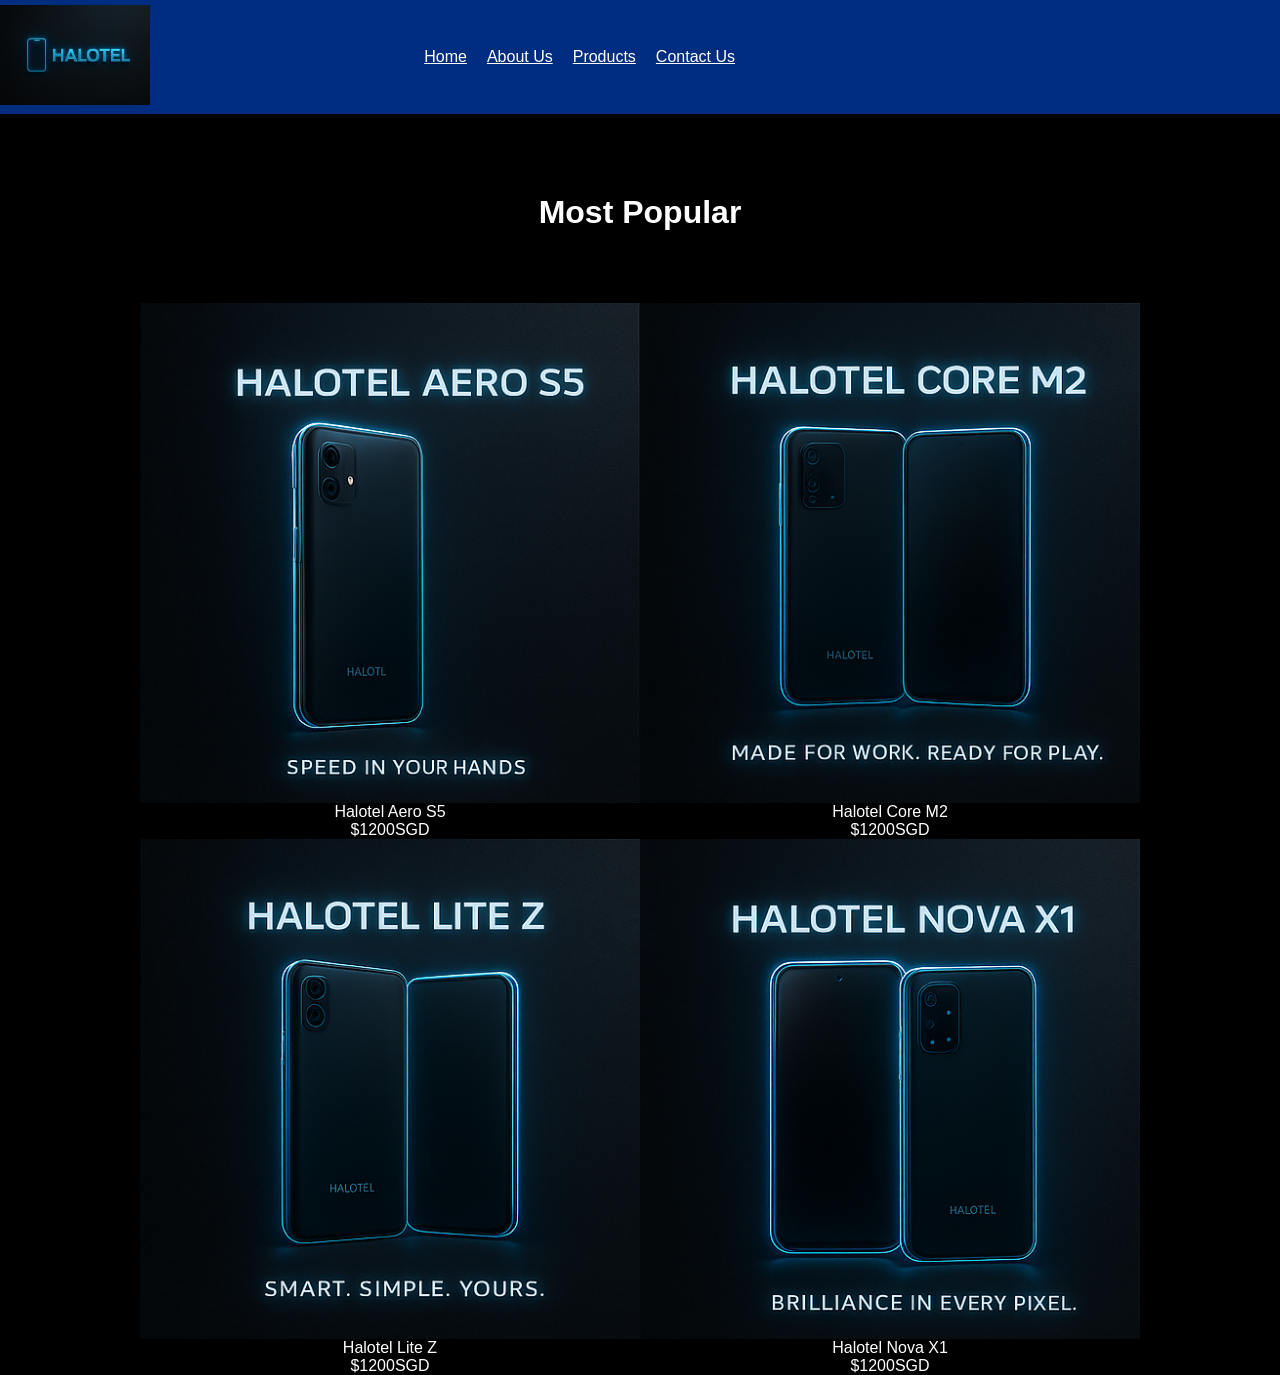
<file: index.html>
<!DOCTYPE html>
<html lang="en">
<head>
    <meta charset="UTF-8">
    <meta name="viewport" content="width=device-width, initial-scale=1.0">
    <title>Halotel</title>
    <link rel="stylesheet" href="index.css">

</head>
<body style="background-color: black;">
        <!-- header -->
         <header>
        <div class="logo">
            <img src="images/halotel_logo.png" alt="halotel logo">
        </div>
        <nav>
            <ul>
                <li><a href="index.html">Home</a></li>
                <li><a href="aboutus.html">About Us</a></li>
                <li><a href="products.html">Products</a></li>
                <li><a href="contactus.html">Contact Us</a></li>
            </ul>
        </nav>
        </header> 

    
        <!-- main area -->
        <main>
        <h1 style="text-align: center;">Most Popular</h1>

        <br><br><br><br>

        <div class="content">
        <article>
        <img src="images/halotel_aero_s5.png" alt="product1">
        <p>
            Halotel Aero S5
            <br>
            $1200SGD
        </p>
        </article>

        <article>
            <img src="images/halotel_core_m2.png" alt="product2">
            <p>
            Halotel Core M2
            <br>
            $1200SGD
        </p>
        </article>

        <article>
        <img src="images/halotel_lite_z.png" alt="product3">
        <p>
            Halotel Lite Z
            <br>
            $1200SGD
        </p>
        </article>
    
        <article>
        <img src="images/halotel_nova_x1.png" alt="product4">
        <p>
            Halotel Nova X1
            <br>
            $1200SGD
        </p>
        </article>
        </div>
        </main>
</body>
</html>
</file>
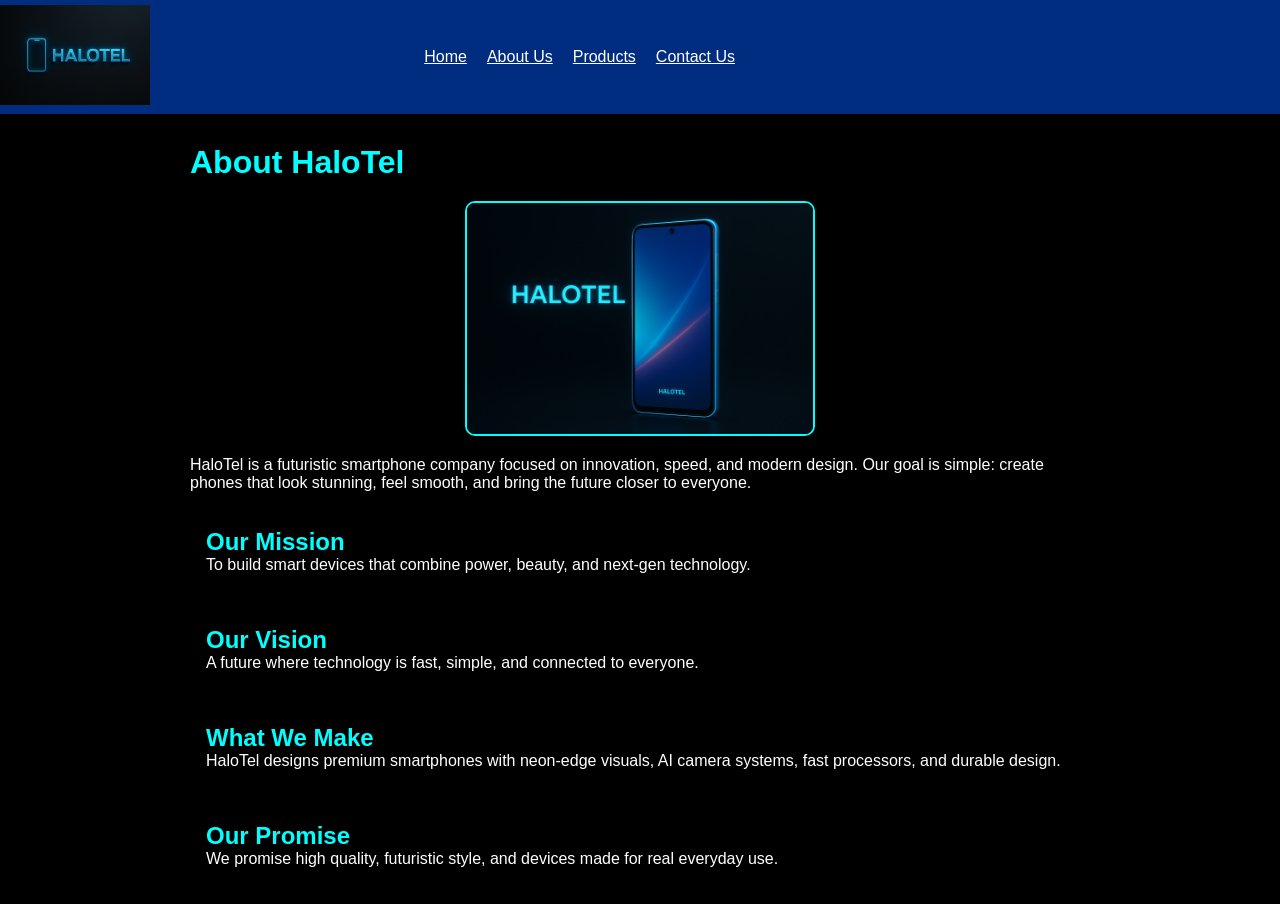
<file: aboutus.html>
<!DOCTYPE html>
<html lang="en">
<head>
    <meta charset="UTF-8">
    <meta name="viewport" content="width=device-width, initial-scale=1.0">
    <title>About us</title>
    <link rel="stylesheet" href="aboutus.css">
    
    </head>
    <body style="background-color: black;">
    <!-- header -->
         <header>
        <div class="logo">
            <img src="images/halotel_logo.png" alt="halotel logo">
        </div>
        <nav>
            <ul>
                <li><a href="index.html">Home</a></li>
                <li><a href="aboutus.html">About Us</a></li>
                <li><a href="products.html">Products</a></li>
                <li><a href="contactus.html">Contact Us</a></li>
            </ul>
        </nav>
        </header> 

    <div class="container">

    <h1>About HaloTel</h1>

    <img class="about-img" 
        src="images/about_us_phone.png" alt="about us img">

    <p>
        HaloTel is a futuristic smartphone company focused on innovation, speed, and modern design.
        Our goal is simple: create phones that look stunning, feel smooth, and bring the future
        closer to everyone.
    </p>

    <div class="section">
        <h2>Our Mission</h2>
        <p>To build smart devices that combine power, beauty, and next-gen technology.</p>
    </div>

    <div class="section">
        <h2>Our Vision</h2>
        <p>A future where technology is fast, simple, and connected to everyone.</p>
    </div>

    <div class="section">
        <h2>What We Make</h2>
        <p>HaloTel designs premium smartphones with neon-edge visuals, AI camera systems, fast processors, and durable design.</p>
    </div>

    <div class="section">
        <h2>Our Promise</h2>
        <p>We promise high quality, futuristic style, and devices made for real everyday use.</p>
    </div>
</div>

    
</body>
</html>
</file>
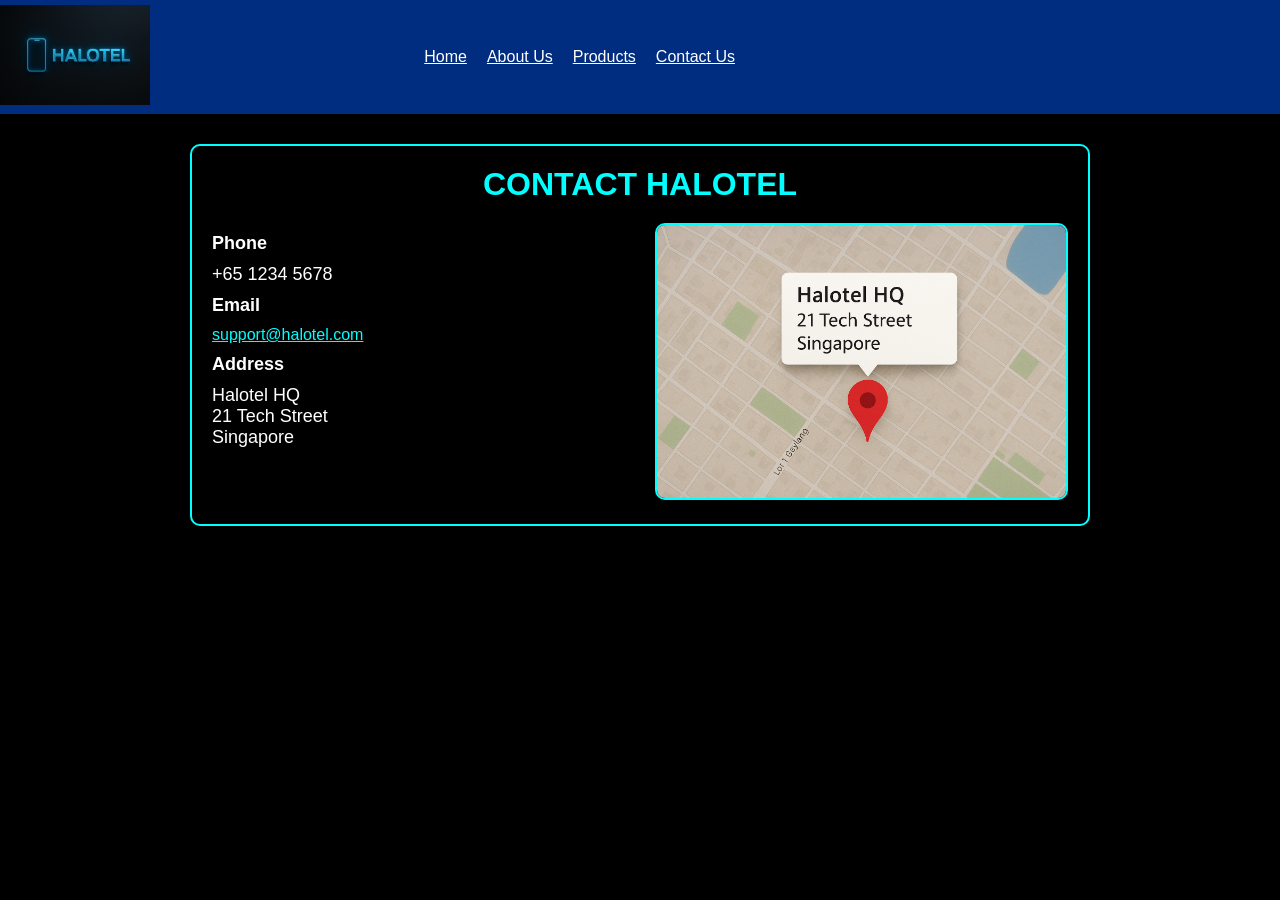
<file: contactus.html>
<!DOCTYPE html>
<html lang="en">
<head>
    <meta charset="UTF-8">
    <meta name="viewport" content="width=device-width, initial-scale=1.0">
    <title>Contact Us</title>
    <link rel="stylesheet" href="contactus.css">
</head>
<body style="background-color: black;">
        <!-- header -->
         <header>
        <div class="logo">
            <img src="images/halotel_logo.png" alt="halotel logo">
        </div>
        <nav>
            <ul>
                <li><a href="index.html">Home</a></li>
                <li><a href="aboutus.html">About Us</a></li>
                <li><a href="products.html">Products</a></li>
                <li><a href="contactus.html">Contact Us</a></li>
            </ul>
        </nav>
        </header>

<div class="container">
    <h1>CONTACT HALOTEL</h1>

    <div class="content">
        <div class="left">
            <p class="label">Phone</p>
            <p>+65 1234 5678</p>    

            <p class="label">Email</p>
            <a href="mailto:support@halotel.com">support@halotel.com</a>

            <p class="label">Address</p>
            <p>
                Halotel HQ<br>
                21 Tech Street<br>  
                Singapore
            </p>
        </div>

        <div class="map">
            <img src="images/halotel_map.png" alt="Halotel Map">
        </div>
    </div>
</div>
</body>
</html>
</file>
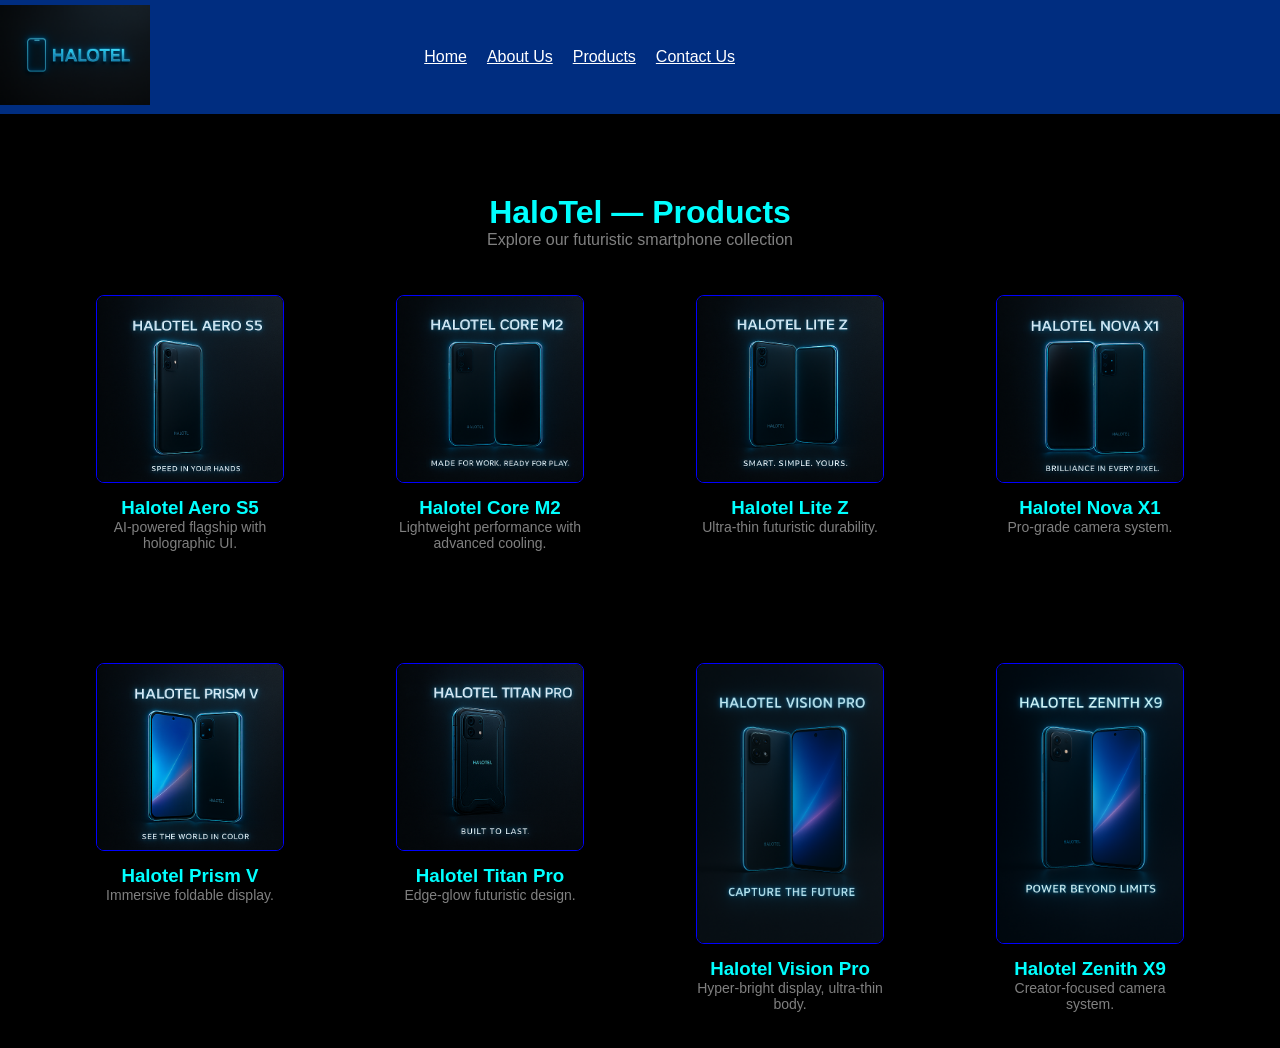
<file: products.html>
<!DOCTYPE html>
<html lang="en">
<head>
    <meta charset="UTF-8">
    <meta name="viewport" content="width=device-width, initial-scale=1.0">
    <title>Products</title>
    <link rel="stylesheet" href="product.css">
    </head>
    <body style="background-color: black;">
        <!-- header -->
        <header>
        <div class="logo">
            <img src="images/halotel_logo.png" alt="halotel logo">
        </div>
        <nav>
            <ul>
                <li><a href="index.html">Home</a></li>
                <li><a href="aboutus.html">About Us</a></li>
                <li><a href="products.html">Products</a></li>
                <li><a href="contactus.html">Contact Us</a></li>
            </ul>
        </nav>
        </header>

    <h1>HaloTel — Products</h1>
    <p>Explore our futuristic smartphone collection</p>

    <div class="products">

        <div class="card">
            <img src="images/halotel_aero_s5.png" alt="Aeros5">
            <h3>Halotel Aero S5</h3>
            <p>AI-powered flagship with holographic UI.</p>
        </div>

        <div class="card">
            <img src="images/halotel_core_m2.png" alt="Corem2">
            <h3>Halotel Core M2</h3>
            <p>Lightweight performance with advanced cooling.</p>
        </div>

        <div class="card">
            <img src="images/halotel_lite_z.png" alt="LiteZ">
            <h3>Halotel Lite Z</h3>
            <p>Ultra-thin futuristic durability.</p>
        </div>

        <div class="card">
            <img src="images/halotel_nova_x1.png" alt="NovaX1">
            <h3>Halotel Nova X1</h3>
            <p>Pro-grade camera system.</p>
        </div>

        <div class="card">
            <img src="images/halotel_prism_v.png" alt="PrismV">
            <h3>Halotel Prism V</h3>
            <p>Immersive foldable display.</p>
        </div>

        <div class="card">
            <img src="images/halotel_titan_pro.png" alt="TitanPro">
            <h3>Halotel Titan Pro</h3>
            <p>Edge-glow futuristic design.</p>
        </div>

        <div class="card">
            <img src="images/halotel_vision_pro.png" alt="VisionPro">
            <h3>Halotel Vision Pro</h3>
            <p>Hyper-bright display, ultra-thin body.</p>
        </div>

        <div class="card">
            <img src="images/halotel_zenith_x9.png" alt="ZenithX9">
            <h3>Halotel Zenith X9</h3>
            <p>Creator-focused camera system.</p>
        </div>

    </div>

    </body>
    </html>
</file>
<file: index.css>
*{
    font-family: Arial, sans-serif;
    margin: 0;
    padding: 0;
    box-sizing: border-box;
    color: white;
}
.logo {
    width: 150px;
}
.logo img {
    width: 100%;
}

nav ul {
    display: flex;
    gap: 20px;
    list-style-type: none;
}

.pin ol {
    display: flex;
    list-style-type: none;
    gap: 5px;
}

header{
    display: flex;
    justify-content: space-between;
    background-color: rgb(0, 45, 128);
    color: white;
    align-items: center;
    padding: 5px 545px 5px 0px;
    margin-bottom: 80px;
    
}


/* main area */
.content {
    display: flex;
    justify-content: center;
    text-align: center;
    flex-wrap: wrap;

    width: 100%;
    max-width: 1200px;
    margin-left: auto;
    margin-right: auto;
    
}

article img{
    display: flex;
    flex-wrap: center;
    width: 500px;
}
</file>
<file: aboutus.css>
*{
    font-family: Arial, sans-serif;
    margin: 0;
    padding: 0;
    box-sizing: border-box;
    color: white;
    }

    .logo {
    width: 150px;
    }

    .logo img {
    width: 100%;
    }

    nav ul {
    display: flex;
    gap: 20px;
    list-style-type: none;
    }

    .pin ol {
    display: flex;
    list-style-type: none;
    gap: 5px;
    }

    header{
    display: flex;
    justify-content: space-between;
    background-color: rgb(0, 45, 128);
    color: white;
    align-items: center;
    padding: 5px 545px 5px 0px;
    margin-bottom: 80px;
    margin: -20px -20px 30px -20px;
    
    
    }
        

    body {
        font-family: Arial,sans-serif;
        background: black;
        color: white;
        margin: 0;
        padding: 20px;
        }

        .container {
            max-width: 900px;
            margin: auto;
        }

        h1 {
            color: cyan;
        }

        .about-img {
            width: 100%;
            max-width: 350px;
            display: block;
            margin: 20px auto;
            border: 2px solid cyan;
            border-radius: 10px;
        }

        .section {
            margin-top: 20px;
            padding: 15px;
            background: black;
            border-radius: 8px;
            border: 1px solid black;
        }

        h2 {
            color: cyan;
        }
</file>
<file: contactus.css>
*{
    font-family: Arial, sans-serif;
    margin: 0;
    padding: 0;
    box-sizing: border-box;
    color: white;
}
.logo {
    width: 150px;
}
.logo img {
    width: 100%;
}

nav ul {
    display: flex;
    gap: 20px;
    list-style-type: none;
}

.pin ol {
    display: flex;
    list-style-type: none;
    gap: 5px;
}

header{
    display: flex;
    justify-content: space-between;
    background-color: rgb(0, 45, 128);
    color: white;
    align-items: center;
    padding: 5px 545px 5px 0px;
    margin-bottom: 80px;
    margin: -20px -20px 30px -20px;
    
}

        body {
            font-family: Arial, sans-serif;
            background: black;
            margin: 0;
            padding: 20px;
            color: white;
        }

        .container {
            max-width: 900px;
            margin: auto;
            background: black;
            padding: 20px;
            border-radius: 10px;
            border: 2px solid cyan;
        }

        h1 {
            text-align: center;
            color: cyan;
        }

        .content {
            display: flex;
            gap: 30px;
            margin-top: 20px;
        }

        .left {
            flex: 1;
        }

        .left p {
            font-size: 18px;
            margin: 10px 0;
        }

        .label {
            font-weight: bold;
            color: white;
        }

        .map {
            flex: 1;
        }

        .map img {
            width: 100%;
            border-radius: 10px;
            border: 2px solid cyan;
        }

        .left a {
            color: cyan;
        }
</file>
<file: product.css>
*{
            font-family: Arial, sans-serif;
            margin: 0;
            padding: 0;
            box-sizing: border-box;
            color: white;
        }
        .logo {
            width: 150px;
        }
        .logo img {
            width: 100%;
        }

        nav ul {
            display: flex;
            gap: 20px;
            list-style-type: none;
        }

        .pin ol {
            display: flex;
            list-style-type: none;
            gap: 5px;
        }
    
        header {
            margin: -20px -20px 30px -20px;
            display: flex;
            justify-content: space-between;
            background-color: rgb(0, 45, 128);
            color: white;
            align-items: center;
            padding: 5px 545px 5px 0px;
            margin-bottom: 80px;
        }

        body {
            font-family: Arial, sans-serif;
            text-align: center;
            background: black;
            color: white;
            margin: 0;
            padding: 20px;
        }

        h1 {
            color: cyan;
        }

        p {
            color:gray;
        }

        .products {
            display: flex;
            flex-wrap: wrap;
            justify-content: center;
            gap: 80px;
            margin-top: 30px;
        }

        .card {
            background: black;
            width: 220px;
            padding: 15px;
            border-radius: 10px;
            border: 1px solid black;
        }

        .card img {
            width: 100%;
            border-radius: 8px;
            border: 1px solid blue;
        }

        .card h3 {
            margin-top: 10px;
            color: cyan;
        }

        .card p {
            font-size: 14px;
            color: gray;
        }
</file>
